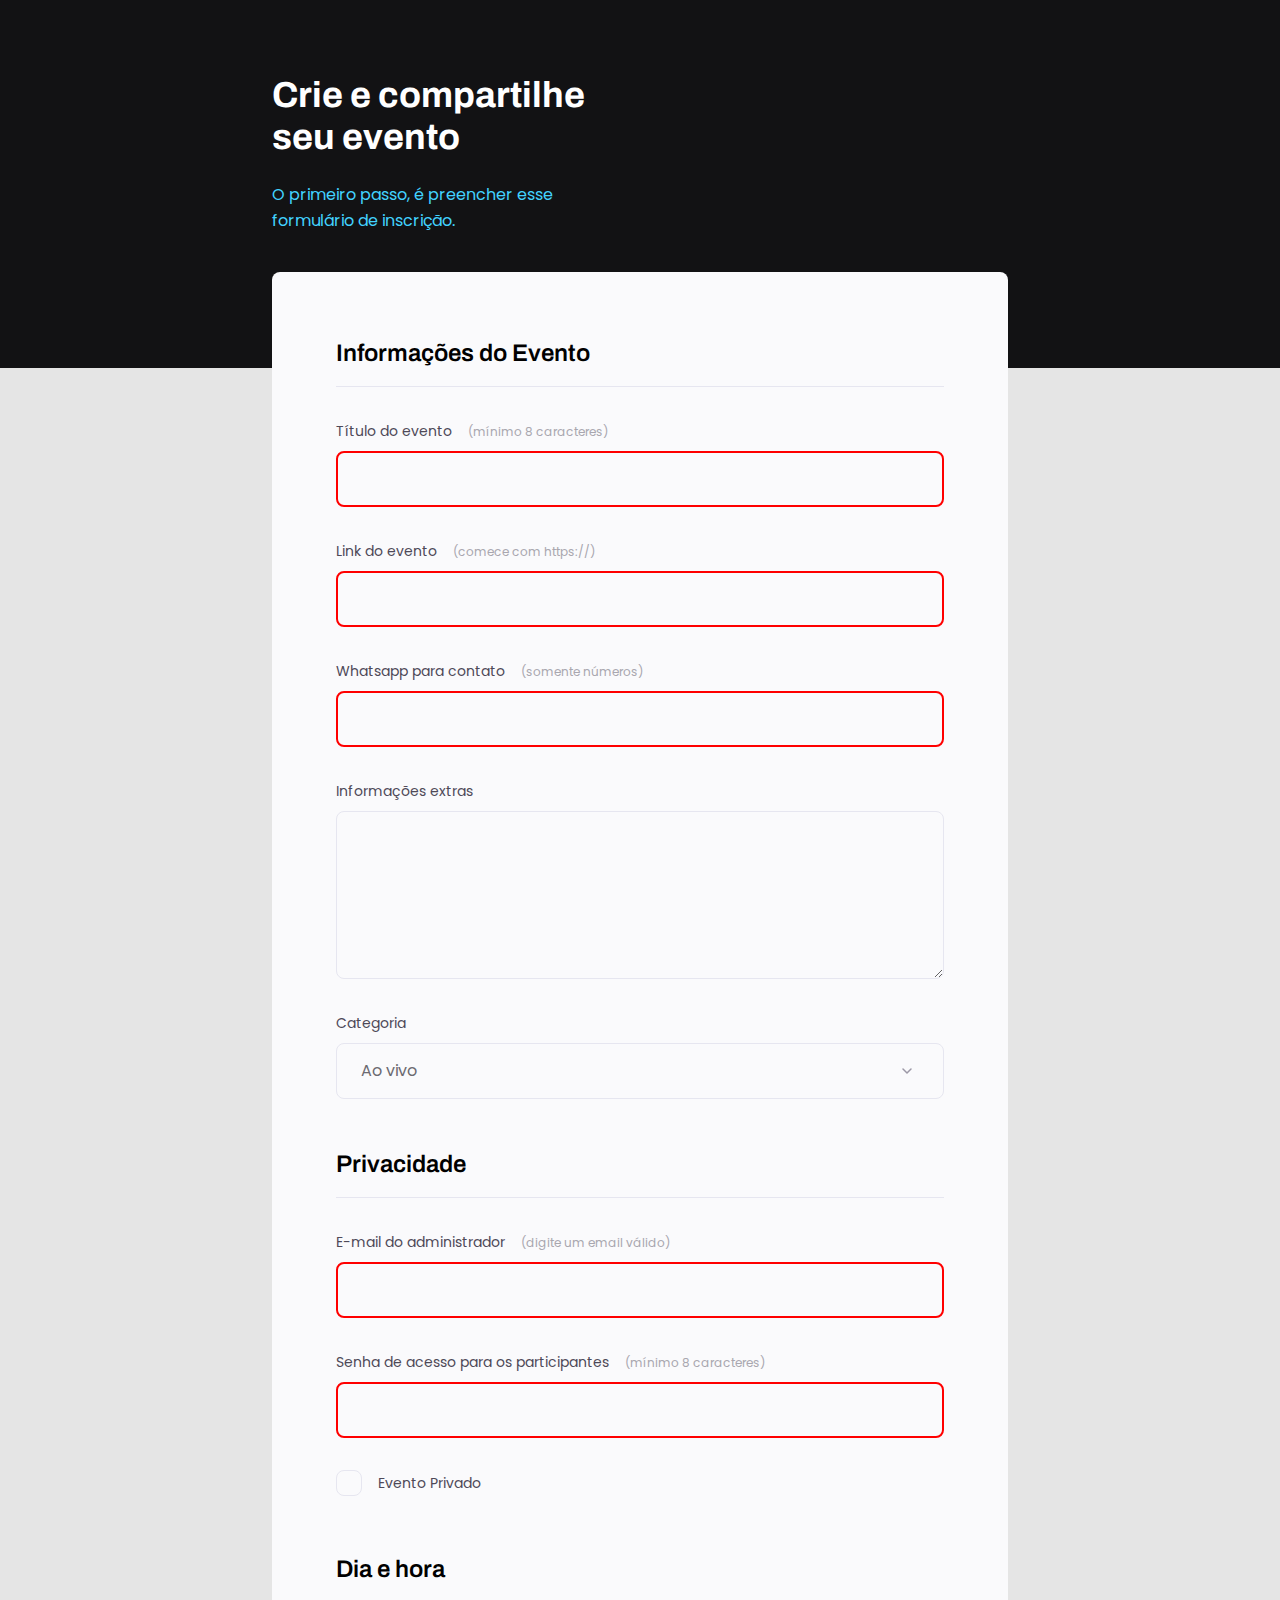
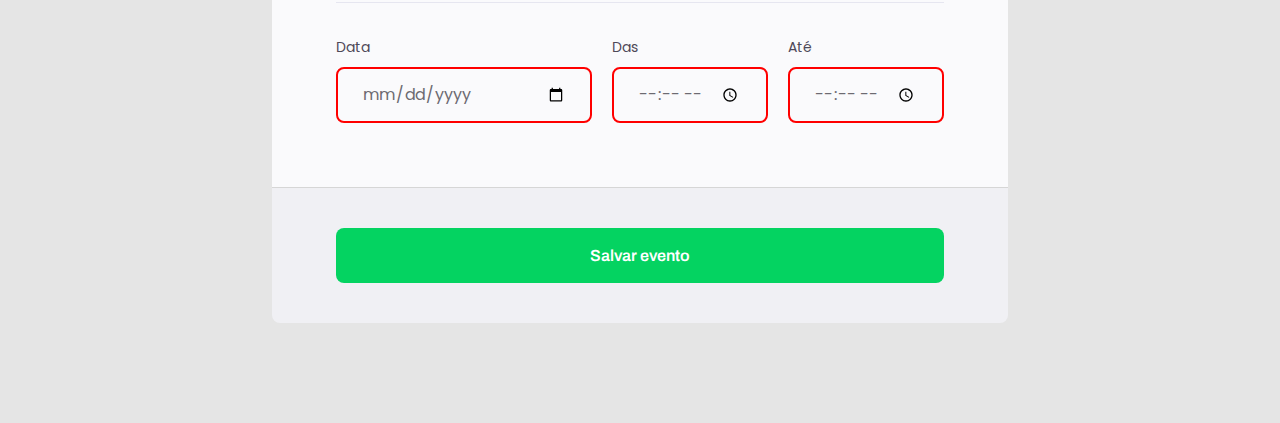
<file: index.html>
<!DOCTYPE html>
<html lang="pt-br">

<head>
  <meta charset="UTF-8">

  <link rel="preconnect" href="https://fonts.googleapis.com">
  <link rel="preconnect" href="https://fonts.gstatic.com" crossorigin>
  <meta name="viewport" content="width=device-width, initial-scale=1.0">

  <title>Crie seu evento</title>
  <link rel="stylesheet" href="./style.css">

  <link href="https://fonts.googleapis.com/css2?family=Archivo:ital,wght@0,700;1,700&family=Poppins:ital,wght@0,100;0,200;0,300;0,400;0,500;0,600;0,700;0,800;0,900;1,100;1,200;1,300;1,400;1,500;1,600;1,700;1,800;1,900&display=swap" rel="stylesheet">


</head>

<body>
  <div class="page">
    <header>
      <h1>Crie e compartilhe seu evento</h1>
      <p>O primeiro passo, é preencher esse formulário de inscrição.</p>
    </header>
    <form id="my-form">
      <fieldset>
        <div class="fildset-wrapper">
          <legend>Informações do Evento</legend>
          <div class="input-wrapper">
            <label for="event-title">Título do evento <span>(mínimo 8 caracteres)</span></label>
            <input type="text" id="event-title" required minlength="8" />
          </div>
          <div class="input-wrapper">
            <label for="event-link">Link do evento <span>(comece com https://)</span></label>
            <input type="url" id="event-link" required />
          </div>
          <div class="input-wrapper">
            <label for="event-whatsapp">Whatsapp para contato <span>(somente números)</span></label>
            <input type="number" id="event-whatsapp" required />
          </div>
          <div class="input-wrapper">
            <label for="event-info">Informações extras </label>
            <textarea id="event-info"></textarea>
          </div>
          <div class="input-wrapper">
            <label for="event-category">Categoria </label>
            <select id="event-category">
              <option value="live">Ao vivo</option>
              <option value="podcast">Podcast</option>
              <option value="mentorship">Mentoria</option>
            </select>
          </div>
        </div>
      </fieldset>

      <fieldset>
        <div class="fildset-wrapper">
          <legend>Privacidade</legend>

          <div class="input-wrapper">
            <label for="event-email">E-mail do administrador <span>(digite um email válido)</span></label>
            <input type="email" id="event-email" required />
          </div>

          <div class="input-wrapper">
            <label for="event-password">Senha de acesso para os participantes <span>(mínimo 8 caracteres)</span></label>
            <input type="password" id="event-password" minlength="8" required />
          </div>

          <div class="checkbox-wrapper">
            <input type="checkbox" id="event-private" />
            <label for="event-private">Evento Privado</label>
          </div>
        </div>
      </fieldset>

      <fieldset>
        <div class="fildset-wrapper">
          <legend>Dia e hora</legend>

          <div class="col-3">

            <div class="input-wrapper">
              <label for="event-data">Data </span></label>
              <input type="date" id="event-data" required />
            </div>

            <div class="input-wrapper">
              <label for="event-inicio">Das</label>
              <input type="time" id="event-inicio" required />
            </div>

            <div class="input-wrapper">
              <label for="event-fim">Até</label>
              <input type="time" id="event-fim" required />
            </div>
          </div>
        </div>
      </fieldset>

    </form>

    <footer>

      <input class="button" type="submit" form="my-form" value="Salvar evento">

    </footer>




  </div>
</body>

</html>
</file>
<file: style.css>
*{
  margin: 0;
  padding: 0;
  box-sizing: border-box;
}
body, input, select, textarea {
  font-family: 'Poppins', sans-serif ;

}

body {
  background-color: #e5e5e5;
}
body::before {
  content: '';
  width: 100%;
  height: 368px;
  position: absolute;
  top: 0;
  left: 0;
  z-index: -1;
  background-color: #121214;
}

.page {
  width: 736px;
  margin: auto;
}

header {
  width:319px;
  margin-top: 74px;
}


header h1 {
  font-family: 'Archivo', sans-serif;
  font-weight: bold;
  font-size: 36px;
  line-height: 42px;
  color: white;

  margin-bottom: 24px;
}
header p {
font-size: 16px;
line-height: 26px;
color: #42d3ff;
}

form {
  width: 736px;
  margin-top: 38px;
  background-color: #fafafc;
  border-radius: 8px 8px 0 0;
  min-height: 300px;
  padding: 64px;

  display: flex;
  flex-direction: column;
  gap: 48px;
}

fieldset {
  border: none;
}
 

.fildset-wrapper {
  display: flex;
  flex-direction: column;
  gap: 24px;

}

fieldset legend {
  font-family: 'Archivo';
  font-weight: 600;
  font-size: 24px;
  line-height: 34px;

  width: 100%;
  
  border-bottom: 1px solid #e6e6f0;
  padding-bottom: 16px;
}
.input-wrapper {
  display: flex;
  flex-direction: column;
}

.input-wrapper label, .checkbox-wrapper label {
font-size: 14px;
line-height: 24px;
color: #4e4958;
padding: 8px 0;

}

.input-wrapper label span {
  margin-left: 12px ;

  font-size: 12px;
  line-height: 20px;

  color: #a9a7af;
}

.input-wrapper label span:hover {
  color: #6c6a71;
}

.input-wrapper input, .input-wrapper textarea, 
.input-wrapper select {

  background: #fafafc;

  border:1px solid #e6e6f0;
  border-radius: 8px;

  height: 56px;
  padding: 0 24px;

  font-size: 16px;
  line-height: 26px;
  color: #6c6a71;
}

.input-wrapper textarea {
  padding: 0;
  height: 168px;
}

.input-wrapper select {
  appearance: none;
  -webkit-appearance: none;

  background-image: url("data:image/svg+xml,%3Csvg width='24' height='24' viewBox='0 0 24 24' fill='none' xmlns='http://www.w3.org/2000/svg'%3E%3Cg clip-path='url(%23clip0_1_54)'%3E%3Cpath d='M8 10L12 14L16 10' stroke='%239C98A6' stroke-width='1.5' stroke-linecap='round' stroke-linejoin='round'/%3E%3C/g%3E%3Cdefs%3E%3CclipPath id='clip0_1_54'%3E%3Crect width='24' height='24' fill='white'/%3E%3C/clipPath%3E%3C/defs%3E%3C/svg%3E%0A");
  background-repeat: no-repeat;
  background-position:right 24px top 50%;

}
.col-3 {
  display: flex;
  gap: 20px ;
} 

.col-3 > div:nth-child(1) {
  width: 100%;
}

.checkbox-wrapper {
  position: relative;
}

.checkbox-wrapper label {
  align-items: center;
  display: flex;
  gap: 16px;

  margin: 0;
}

.checkbox-wrapper input {
  position: absolute;
  top: 0;
  left: 0;
  width: 24px;
  height: 24px;

  opacity: 0;
 
} 

.checkbox-wrapper label::before {
  content: '';
  width: 24px;
  height: 24px;
  display: block;

  border: 1px solid #e6e6f0;
  border-radius: 8px;
}

.checkbox-wrapper input:checked + label::before {
  background-image: url("data:image/svg+xml,%0A%3Csvg width='24' height='24' viewBox='0 0 24 24' fill='none' xmlns='http://www.w3.org/2000/svg'%3E%3Cg clip-path='url(%23clip0_6002_23)'%3E%3Cpath d='M9 16.17L4.83 12L3.41 13.41L9 19L21 7L19.59 5.59L9 16.17Z' fill='%2342D3FF'/%3E%3C/g%3E%3Cdefs%3E%3CclipPath id='clip0_6002_23'%3E%3Crect width='24' height='24' fill='white'/%3E%3C/clipPath%3E%3C/defs%3E%3C/svg%3E%0A");
}

.checkbox-wrapper input:focus + label::before {
  outline: 2px solid black;
}

footer {
  background:#f0f0f4;
  height: 136px;

  display: flex;
  flex-direction: column;

  padding: 40px 64px;

  margin-bottom: 100px;

  border-top:1px solid #d6d6d6;
  border-radius: 0 0 8px 8px;

}

footer .button {
  height: 56px;
  background: #04d361;
  border: 0;
  border-radius: 8px;

  font-family: 'Archivo';

  font-weight: 600;
  font-size: 16px;
  line-height: 26px;

  color: #ffffff;
}
footer .button:hover {
  background: #08a04c;
}

input:invalid {
  border:2px solid red;
}
</file>
